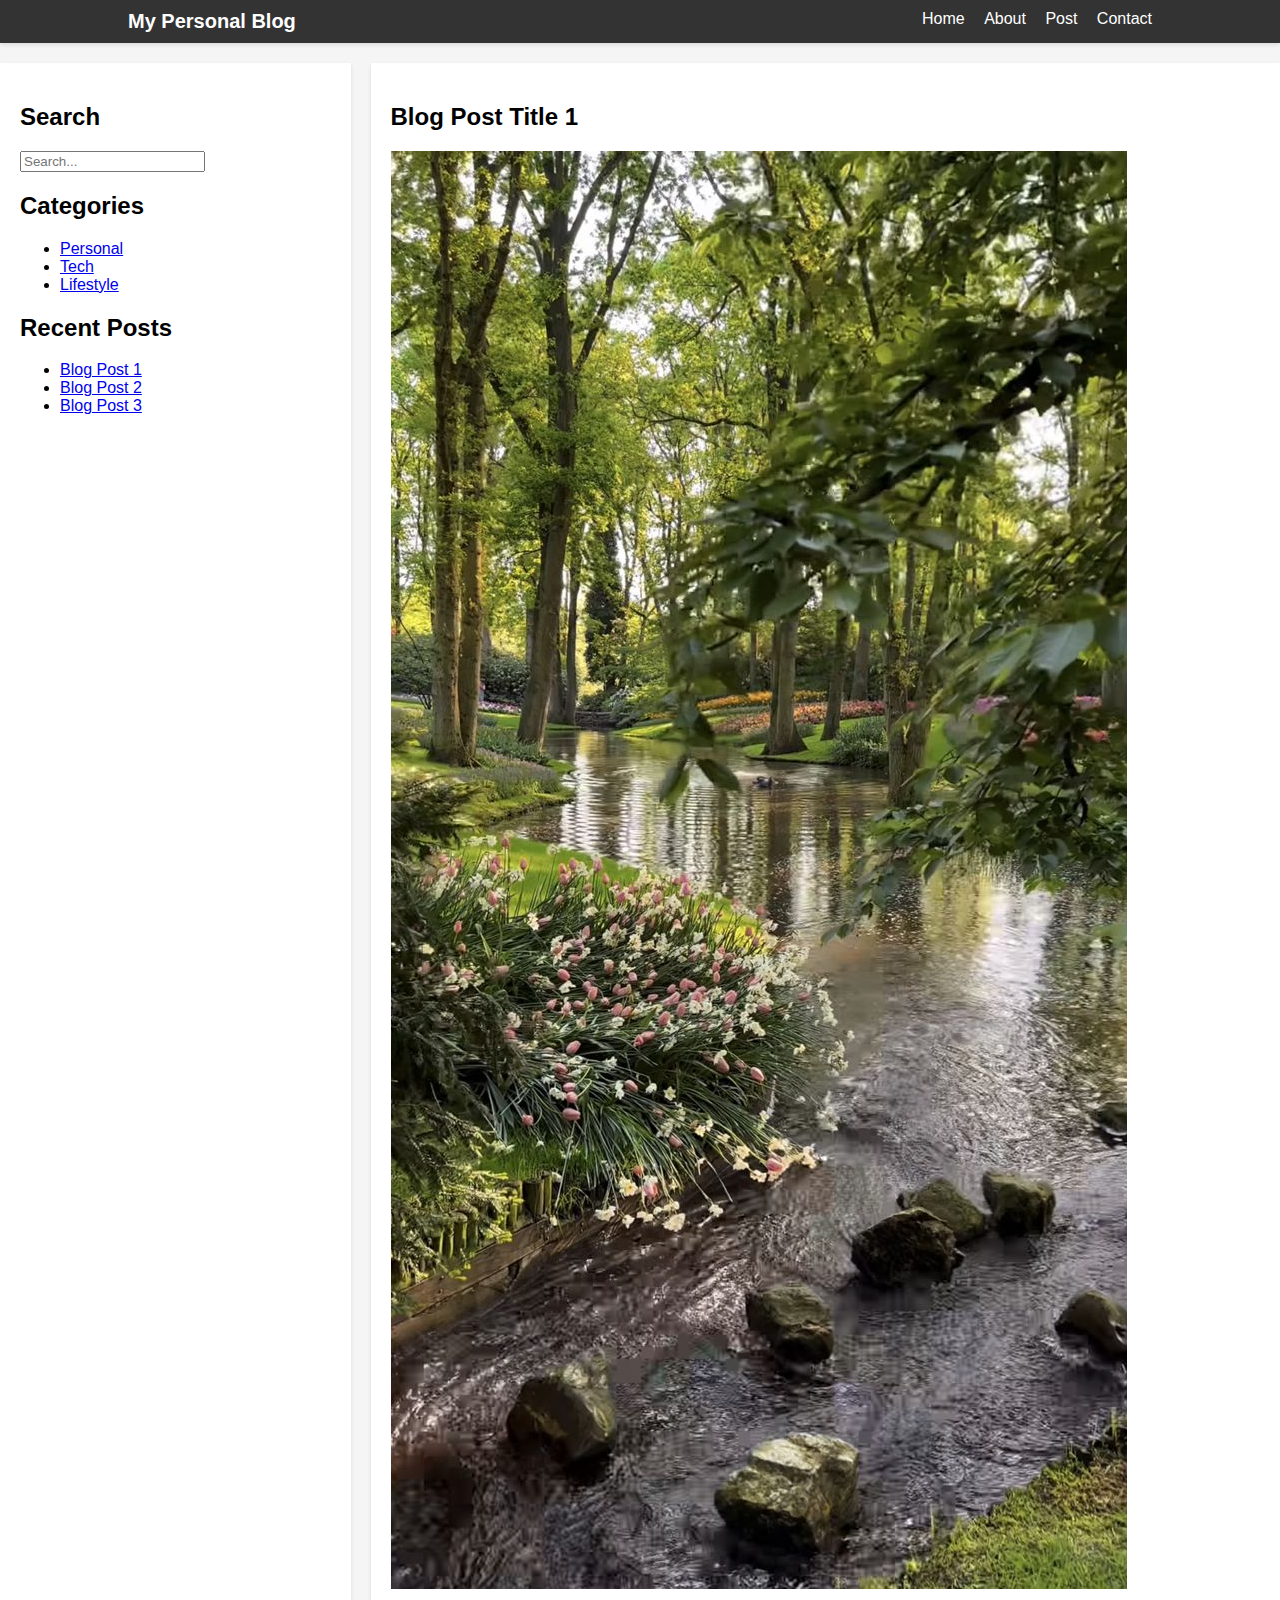
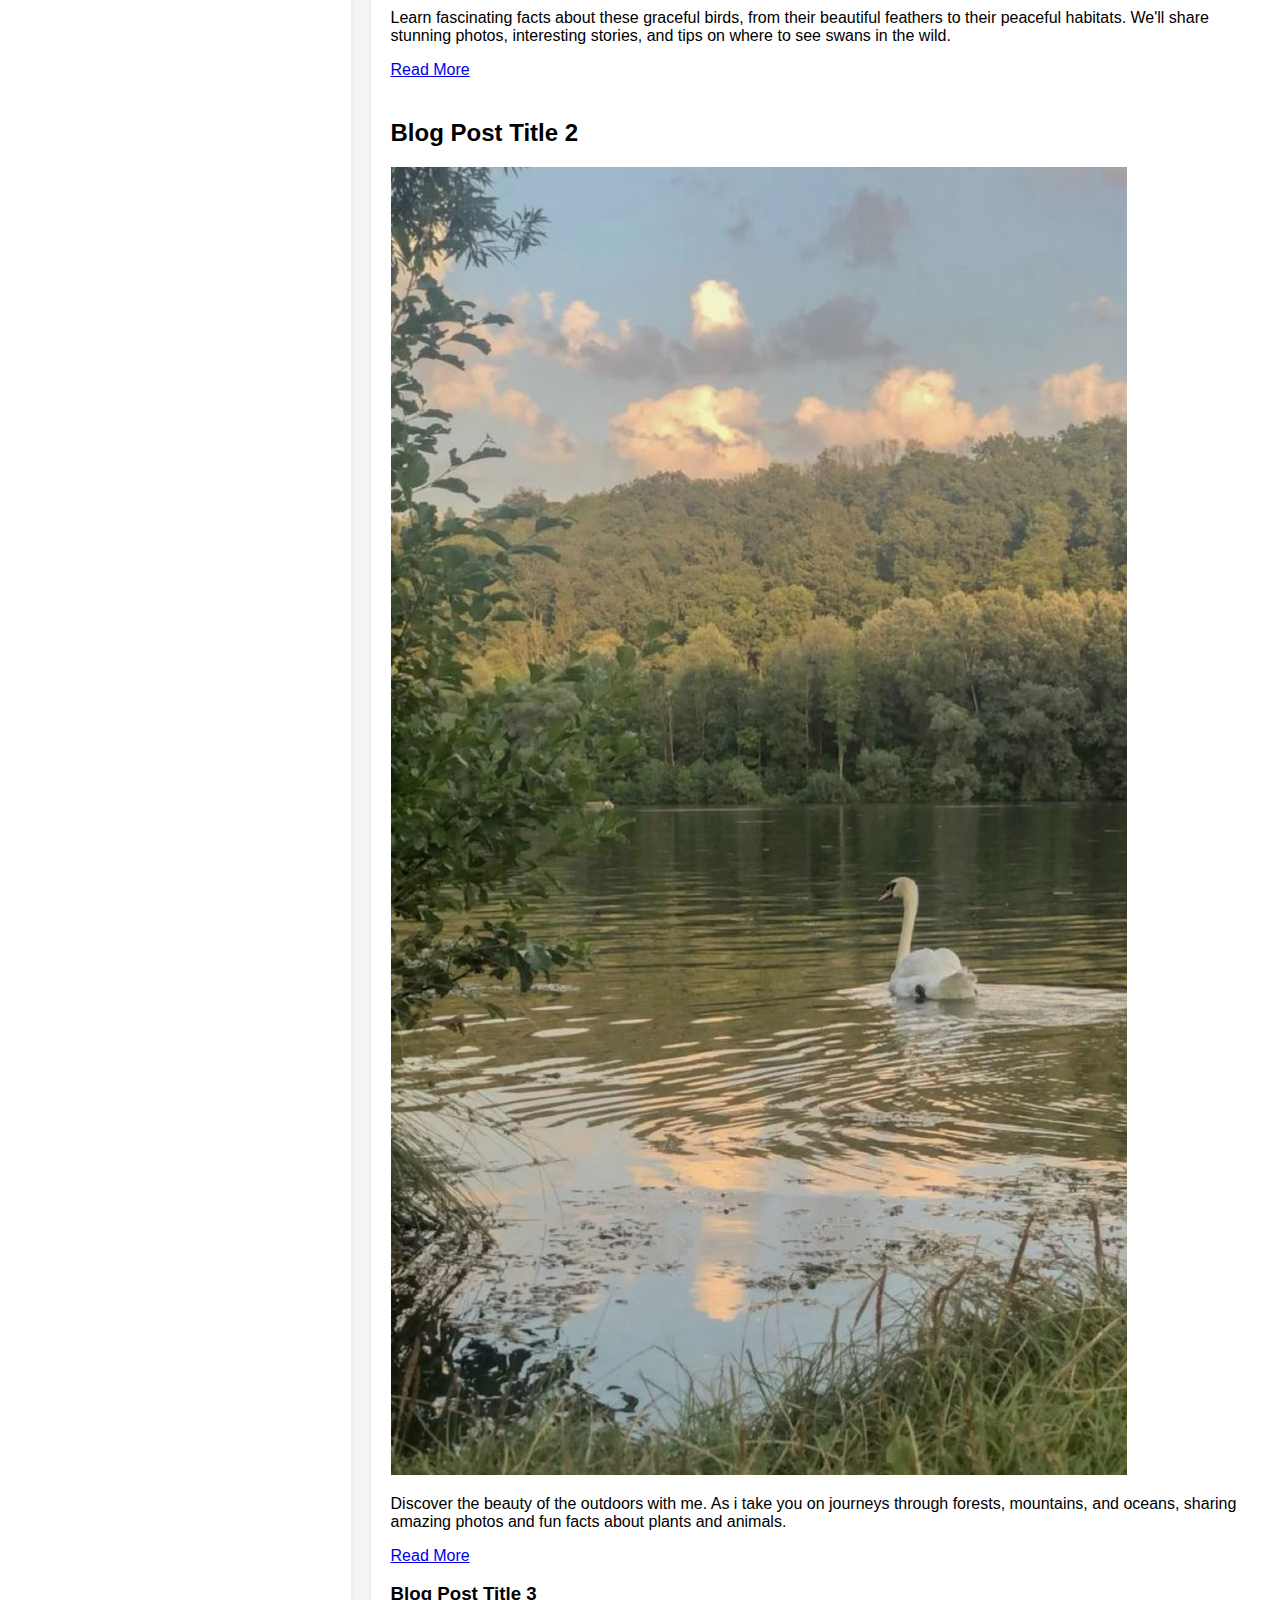
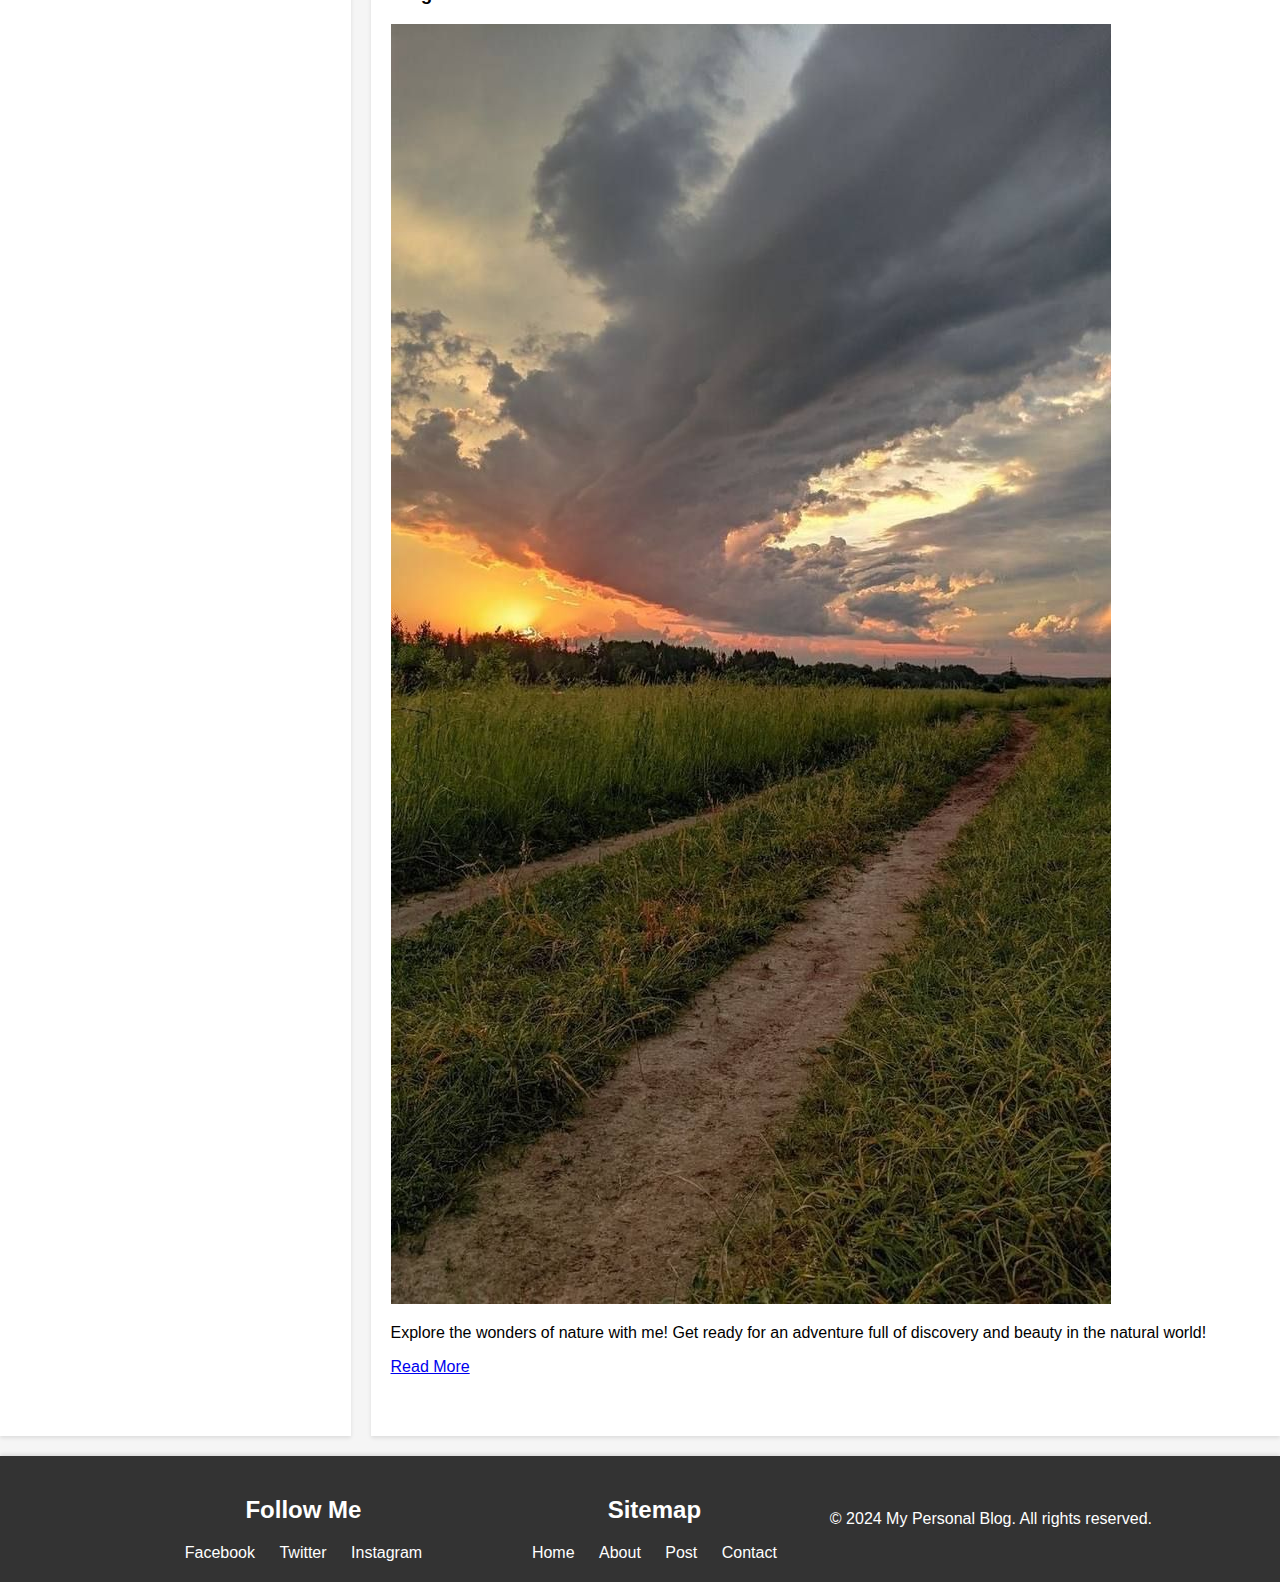
<file: index.html>
<!DOCTYPE html>
<html>
<head>
<title>My Personal Blog</title>
<link rel="stylesheet" href="css/styles.css">
</head>
<body>
<header>
<div class="header-content">
<div class="logo">
<h1>My Personal Blog</h1>
</div>
<nav>
<ul>
<li><a href="index.html">Home</a></li>
<li><a href="about.html">About</a></li>
<li><a href="post.html">Post</a></li>
<li><a href="contact.html">Contact</a></li>
</ul>
</nav>
</div>
</header>
<main>
<aside class="sidebar">
<h2>Search</h2>
<input type="text" placeholder="Search...">
<h2>Categories</h2>
<ul>
<li><a href="#">Personal</a></li>
<li><a href="#">Tech</a></li>
<li><a href="#">Lifestyle</a></li>
</ul>
<h2>Recent Posts</h2>
<ul>
<li><a href="#">Blog Post 1</a></li>
<li><a href="#">Blog Post 2</a></li>
<li><a href="#">Blog Post 3</a></li>
</ul>
</aside>
<section class="content">
<article class="blog-post">
<h2>Blog Post Title 1</h2>
<img src="images/nature3.jpeg" alt="Nature">
<p>Learn fascinating facts about these graceful birds, from their beautiful feathers to their peaceful habitats. We'll share stunning photos, interesting stories, and tips on where to see swans in the wild.</p>
<a href="#">Read More</a>
</article>
<article class="blog-post">
<h2>Blog Post Title 2</h2>
<img src="images/nature2.jpeg" alt="Nature">
<p>Discover the beauty of the outdoors with me. As i take you on journeys through forests, mountains, and oceans, sharing amazing photos and fun facts about plants and animals.</p>
<a href="#">Read More</a>
<article class="blog-post">
    <h3>Blog Post Title 3</h3>
    <img src="images/nature 4.jpeg" alt="Nature">
    <p>Explore the wonders of nature with me! Get ready for an adventure full of discovery and beauty in the natural world!</p>
    <a href="#">Read More</a>
</article>
</section>
</main>
<footer>
<div class="footer-content">
<div class="social-media">
<h2>Follow Me</h2>
<ul>
<li><a href="#">Facebook</a></li>
<li><a href="#">Twitter</a></li>
<li><a href="#">Instagram</a></li>
</ul>
</div>
<div class="sitemap">
<h2>Sitemap</h2>
<ul>
<li><a href="index.html">Home</a></li>
<li><a href="about.html">About</a></li>
<li><a href="post.html">Post</a></li>
<li><a href="contact.html">Contact</a></li>
</ul>
</div>
<p>&copy; 2024 My Personal Blog. All rights reserved.</p>
</div>
</footer>
</body>
</html>
</file>
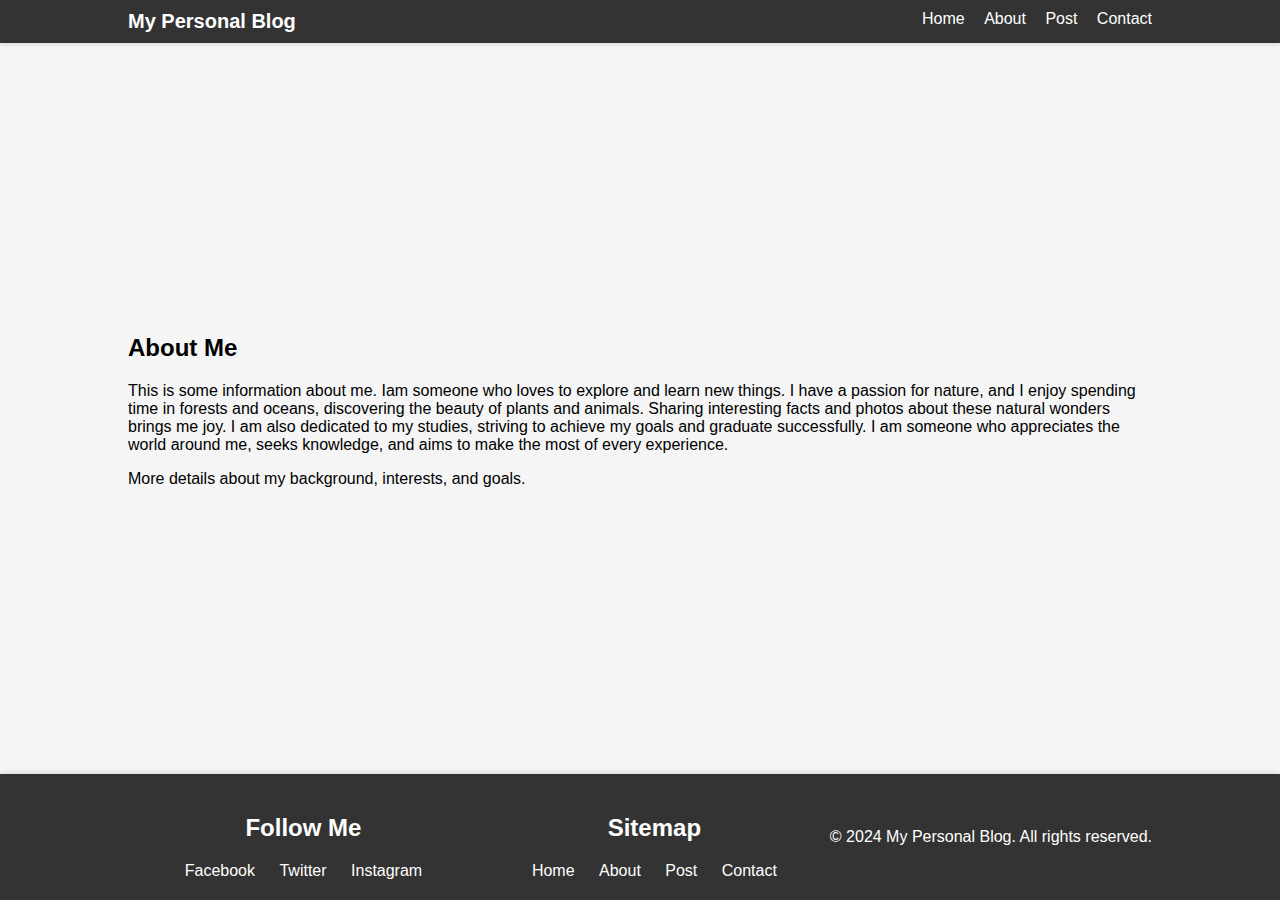
<file: about.html>
<!DOCTYPE html>
<html>
<head>
<title>About Me</title>
<link rel="stylesheet" href="css/styles.css">
</head>
<body>
<header>
<div class="header-content">
<div class="logo">
<h1>My Personal Blog</h1>
</div>
<nav>
<ul>
<li><a href="index.html">Home</a></li>
<li><a href="about.html">About</a></li>
<li><a href="post.html">Post</a></li>
<li><a href="contact.html">Contact</a></li>
</ul>
</nav>
</div>
</header>
<main>
<div class="main-content">
<section class="about-section">
<h2>About Me</h2>
<p>This is some information about me. Iam someone who loves to explore and learn new things. I have a passion for nature, and I enjoy spending time in forests and oceans, discovering the beauty of plants and animals. Sharing interesting facts and photos about these natural wonders brings me joy. I am also dedicated to my studies, striving to achieve my goals and graduate successfully. I am someone who appreciates the world around me, seeks knowledge, and aims to make the most of every experience.</p>
<p>More details about my background, interests, and
goals.</p>
</section>
</div>
</main>
<footer>
<div class="footer-content">
<div class="social-media">
<h2>Follow Me</h2>
<ul>
<li><a href="#">Facebook</a></li>
<li><a href="#">Twitter</a></li>
<li><a href="#">Instagram</a></li>
</ul>
</div>
<div class="sitemap">
<h2>Sitemap</h2>
<ul>
<li><a href="index.html">Home</a></li>
<li><a href="about.html">About</a></li>
<li><a href="post.html">Post</a></li>
<li><a href="contact.html">Contact</a></li>
</ul>
</ul> </div>
<p>&copy; 2024 My Personal Blog. All rights reserved.</p> </div>
    </footer>
</body>
</html>
</file>
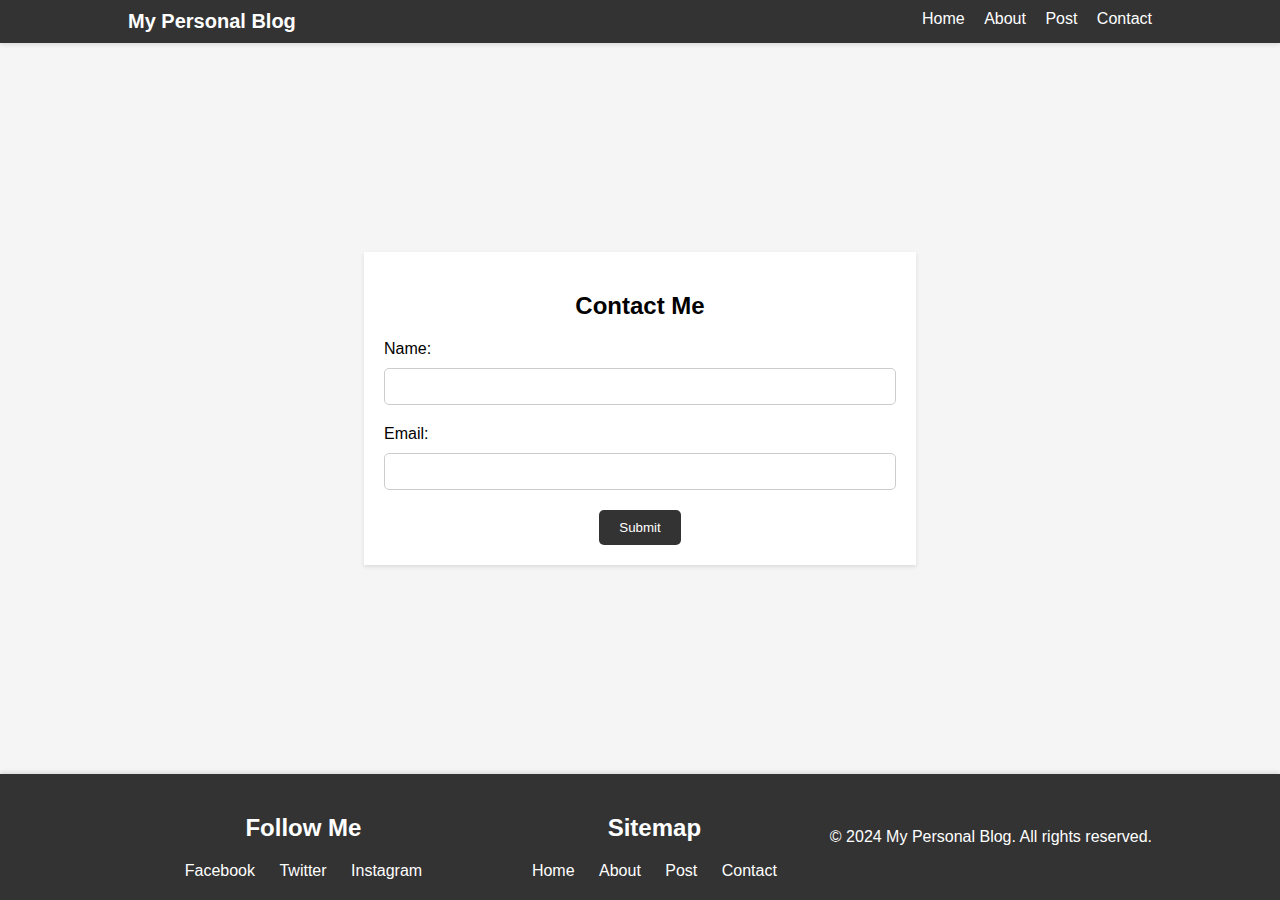
<file: contact.html>
<!DOCTYPE html>
<html>
<head>
<title>Contact Me</title>
<link rel="stylesheet" href="css/styles.css">
</head>
<body>
<header>
<div class="header-content">
<div class="logo">
<h1>My Personal Blog</h1>
</div>
<nav>
<ul>
<li><a href="index.html">Home</a></li>
<li><a href="about.html">About</a></li>
<li><a href="post.html">Post</a></li>
<li><a href="contact.html">Contact</a></li>
</ul>
</nav>
</div>
</header>
<main>
<div class="main-content">
<section class="contact-section">
<h2>Contact Me</h2>
<form action="submit_form.php" method="post">
<label for="name">Name:</label>
<input type="text" id="name" name="name">
<label for="email">Email:</label>
<input type="email" id="email" name="email">
<input type="submit" value="Submit">
</form>
</section>
</div>
</main>
<footer>
<div class="footer-content">
<div class="social-media">
<h2>Follow Me</h2>
<ul>
<li><a href="#">Facebook</a></li>
<li><a href="#">Twitter</a></li>
<li><a href="#">Instagram</a></li>
</ul>
</div>
<div class="sitemap">
<h2>Sitemap</h2>
<ul>
<li><a href="index.html">Home</a></li>
<li><a href="about.html">About</a></li>
<li><a href="post.html">Post</a></li>
<li><a href="contact.html">Contact</a></li>
</ul>
</div>
<p>&copy; 2024 My Personal Blog. All rights reserved.</p>
</div>
</footer>
</body>
</html>
</file>
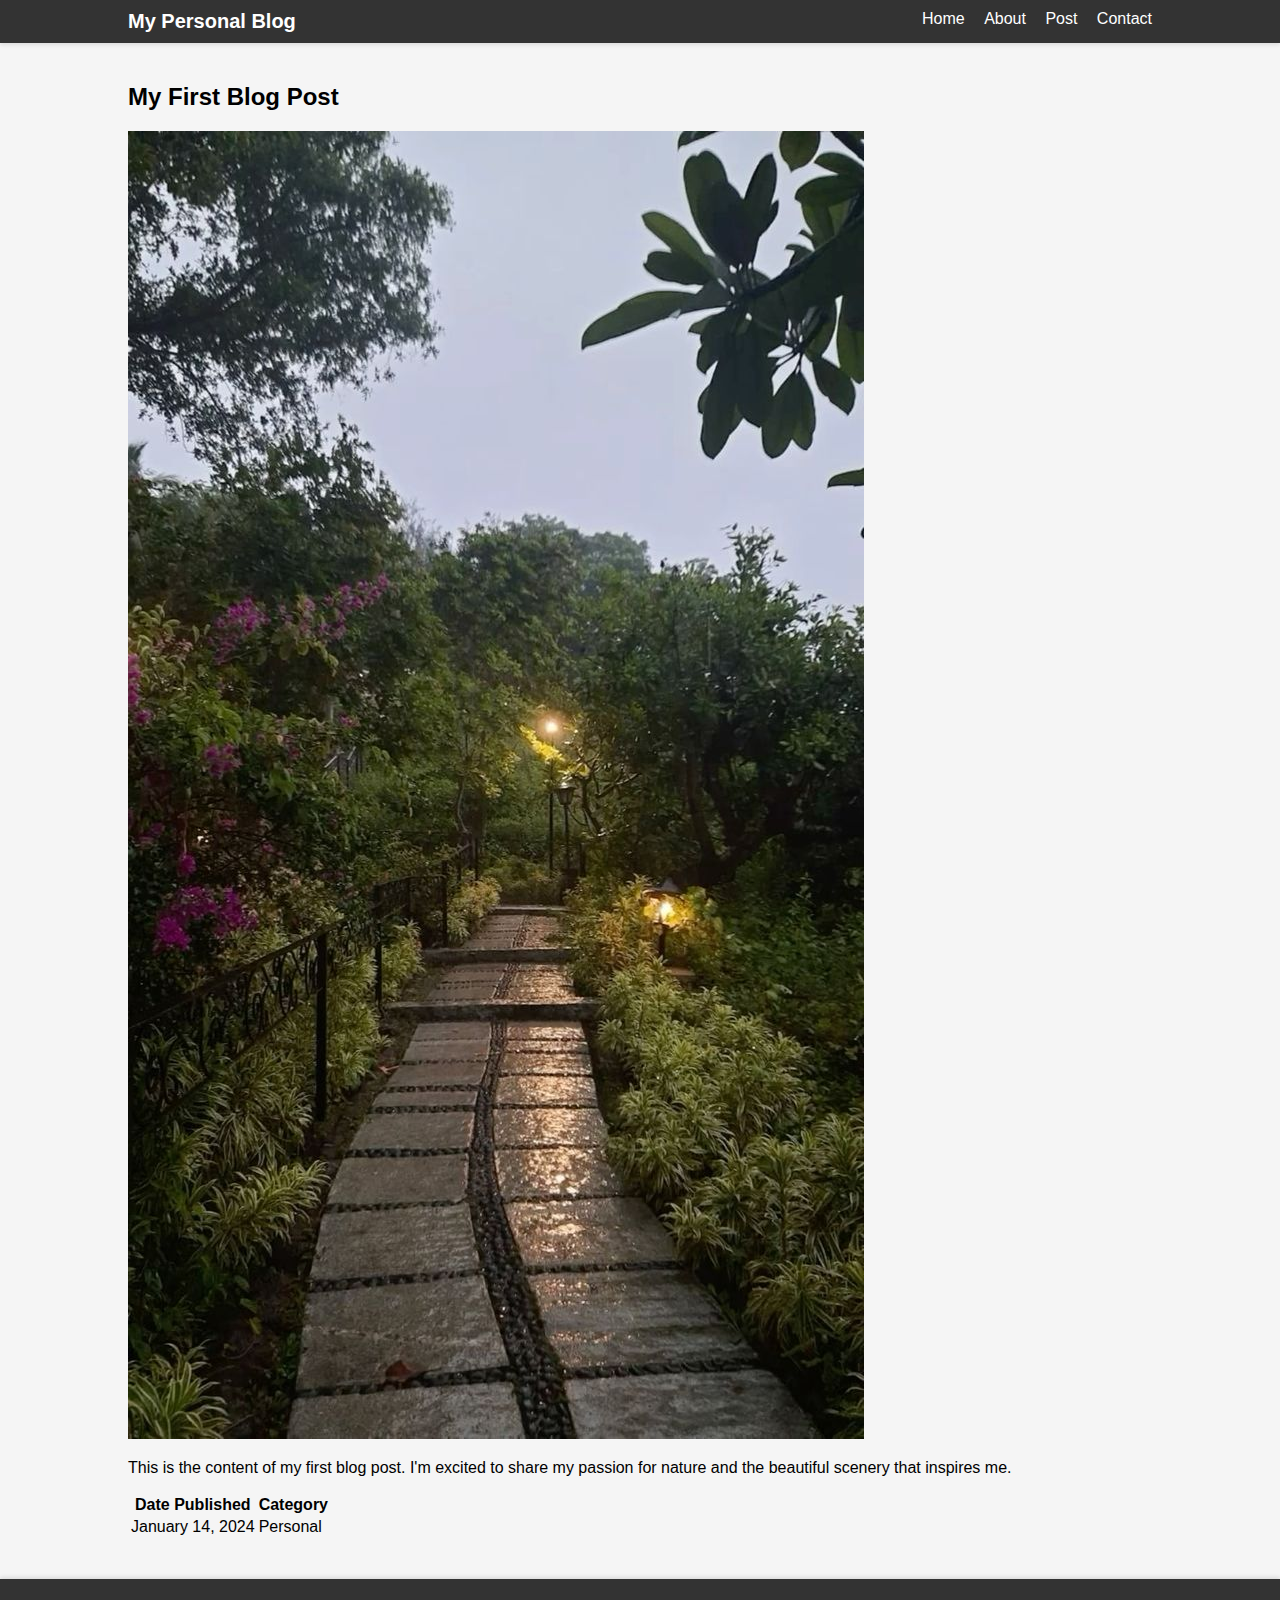
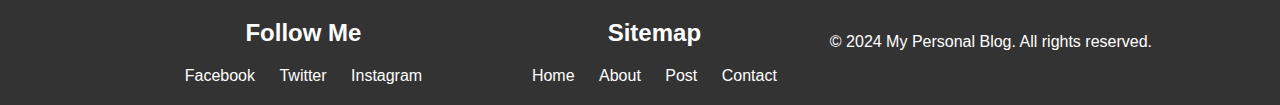
<file: post.html>
<!DOCTYPE html>
<html>
<head>
<title>My First Blog Post</title>
<link rel="stylesheet" href="css/styles.css">
</head>
<body>
<header>
<div class="header-content">
<div class="logo">
<h1>My Personal Blog</h1>
</div>
<nav>
<ul>
<li><a href="index.html">Home</a></li>
<li><a href="about.html">About</a></li>
<li><a href="post.html">Post</a></li>
<li><a href="contact.html">Contact</a></li>
</ul>
</nav>
</div>
</header>
<main>
<div class="main-content">
<article class="blog-post">
<h2>My First Blog Post</h2>
<img src="images/nature1.jpeg" alt="Description of image">
<p>This is the content of my first blog post. I'm excited to share my passion for nature and the beautiful scenery that inspires me.</p>
<table>
<tr>
<th>Date Published</th>
<th>Category</th>
</tr>
<tr>
<td>January 14, 2024</td>
<td>Personal</td>
</tr>
</table>
</article>
</div>
</main>
<footer>
<div class="footer-content">
<div class="social-media">
<h2>Follow Me</h2>
<ul>
<li><a href="#">Facebook</a></li>
<li><a href="#">Twitter</a></li>
<li><a href="#">Instagram</a></li>
</ul>
</div>
<div class="sitemap">
<h2>Sitemap</h2>
<ul>
<li><a href="index.html">Home</a></li>
<li><a href="about.html">About</a></li>
<li><a href="post.html">Post</a></li>
<li><a href="contact.html">Contact</a></li>
</ul>
</div>
<p>&copy; 2024 My Personal Blog. All rights reserved.</p>
</div>
</footer>
</body>
</html>
</file>
<file: css/styles.css>
/* Global styles */
html, body {
    height: 100%;
    margin: 0;
    padding: 0;
    font-family: Arial, sans-serif;
    background-color: #f5f5f5;
}
body {
    display: flex;
flex-direction: column;
}
/* Header styles */
.header-content, .main-content, .footer-content { width: 80%;
    margin: auto;
}
header {
    background: #333;
color: #fff;
padding: 10px 0;
 box-shadow: 0 2px 4px rgba(0, 0, 0, 0.1); }
 header .logo {
    display: inline-block;
}
header .logo h1 {
    font-size: 20px;
    margin: 0;
    padding: 0;
}
header nav {
    display: inline-block;
     float: right;
}
header nav ul {
    list-style: none;
    margin: 0;
    padding: 0;
}
header nav ul li {
    display: inline;
    margin-left: 15px;
}
header nav ul li a {
    color: #fff;
    text-decoration: none;
     font-size: 16px;
    transition: color 0.3s;
}
header nav ul li a:hover {
    color: #ffd700;
}
/* main styles */
main {
    display: flex;
 flex: 1;
margin: 20px 0;

 justify-content: space-between; }
 .sidebar {
    width: 25%;
padding: 20px;
background: #fff;
box-shadow: 0 2px 4px rgba(0, 0, 0, 0.1);
}
.content {
    width: 70%;
padding: 20px;
background: #fff;
box-shadow: 0 2px 4px rgba(0, 0, 0, 0.1);
 display: flex;
flex-direction: column;
margin-left: 20px; /* Added margin for space between sidebar and
content */
}
.blog-post {
    margin-bottom: 20px;
}
.blog-post img {
    max-width: 100%;
    height: auto;
}
/* footer styles */
footer {
 background: #333;
color: #fff;
text-align: center;
padding: 20px 0;
box-shadow: 0 -2px 4px rgba(0, 0, 0, 0.1); width: 100%;
    position: relative;
}
.footer-content {
    display: flex;
 justify-content: space-between; align-items: center;

 }
.footer-content div {
 flex: 1;
    margin: 0 20px;
}
.footer-content ul {
    list-style: none;
    padding: 0;
    margin: 0;
}
.footer-content ul li {
    display: inline;
     margin: 0 10px;
}
.footer-content ul li a { color: #fff;
    text-decoration: none;
    transition: color 0.3s;
}
.footer-content ul li a:hover { color: #ffd700;
}
/* Contact form styles */
.contact-section {
width: 50%; /* Set the width of the contact form */
max-width: 600px; /* Ensure the form doesn't get too wide on large
 screens */
margin: auto; /* Center the form */ background: #fff;
padding: 20px;
box-shadow: 0 2px 4px rgba(0, 0, 0, 0.1);
}
.contact-section h2 { text-align: center;
}
 .contact-section form { display: flex;

flex-direction: column;
}
.contact-section form label { margin-bottom: 10px;
}
.contact-section form input[type="text"], .contact-section form input[type="email"] {
width: 100%;
padding: 10px;
margin-bottom: 20px;
border: 1px solid #ccc;
border-radius: 5px;
box-sizing: border-box; /* Include padding and border in the element's
total width and height */
}
.contact-section form input[type="submit"] { background: #333;
color: #fff;
padding: 10px 20px;
border: none;
border-radius: 5px;
cursor: pointer;
transition: background 0.3s;
align-self: center; /* Center the submit button */
}
.contact-section form input[type="submit"]:hover { background: #555;
}
<footer>
    <div class="social-media">
        Social Media Links
    </div>
    <div class="sitemap">
        Sitemap
    </div>
    <div class="copyright">
        Copyright Information
    </div>
</footer>

</body>
</html>
</file>
